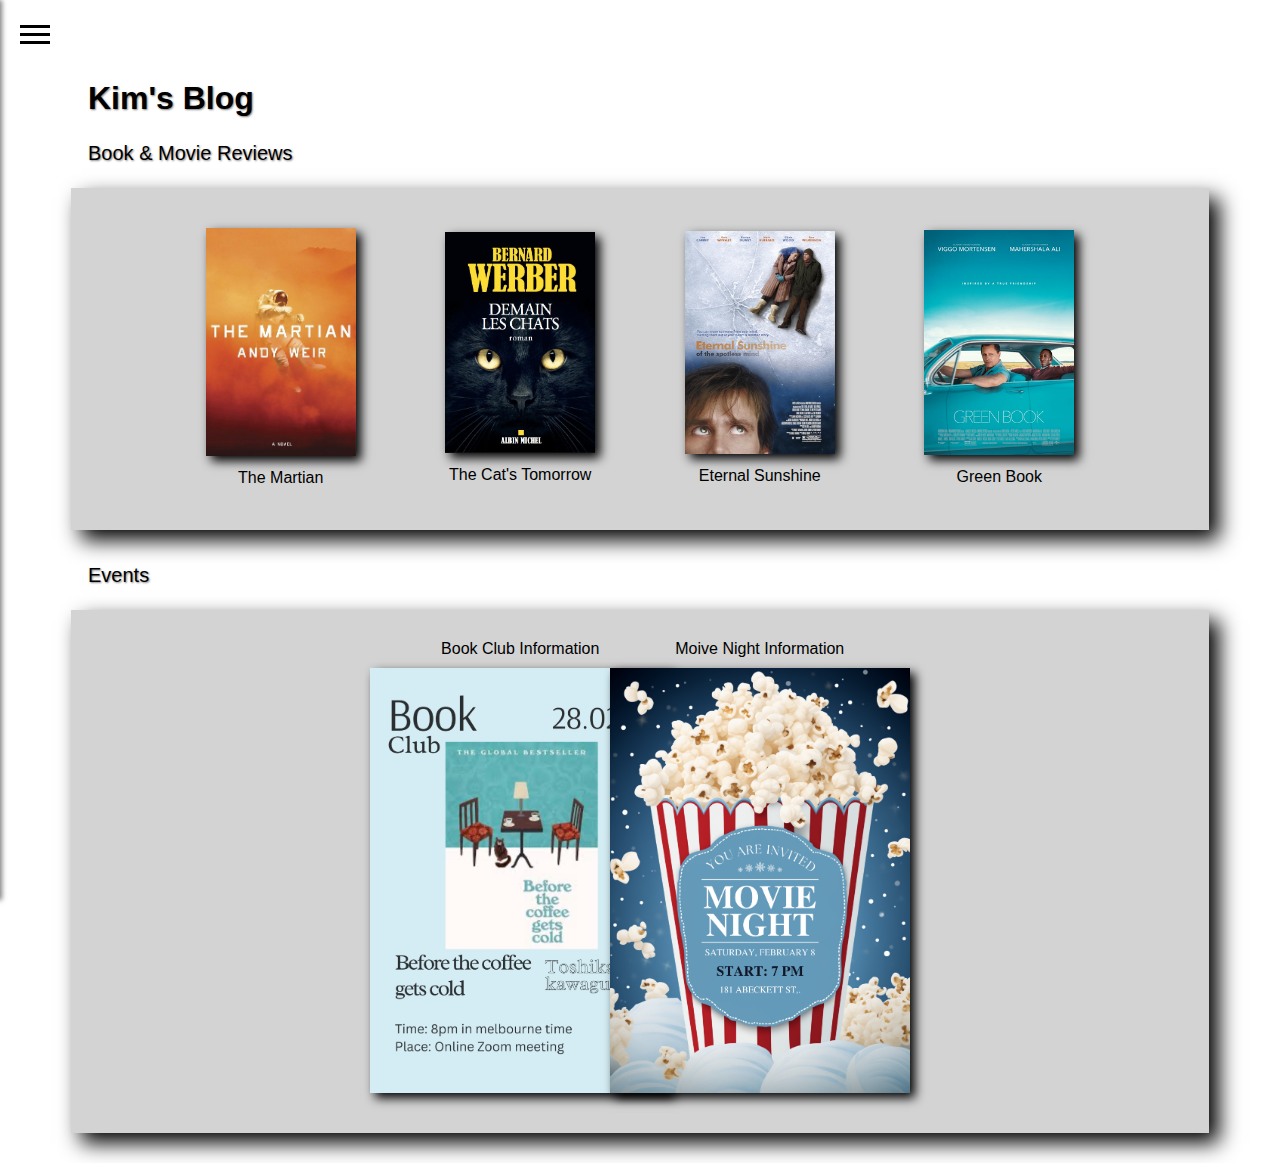
<file: index.html>
<!DOCTYPE html>
<html lang="en">
    <head>
        <meta charset="UTF-8">
        <meta name="viewport" content = "width=device-width, initial-scale=1.0">
        <title> Home </title>
        <link rel="stylesheet" href="home.css">
    </head>
    <body>
        <h1> <a href="home.html"> Kim's Blog </a> </h1>

        <script src="home.js"> </script>
        <div class="menu-toggle" onclick="toggleMenu()">
            <div class="bar"> </div>
            <div class="bar"> </div>
            <div class="bar"> </div>
        </div>

        <nav class="sidebar">
            <ul> 
                <li> <a href="home.html"> Home </a> </li>
                <li> <a href="Contents.html"> Contents </a> </li>
                <li> <a href="About.html"> About </a> </li>
            </ul>
        </nav>

        <p class="title"> Book & Movie Reviews </p> 

        <div class="review-container">
            <div>
                <img src="The_martian.jpeg" alt="The_martian">
                <p> The Martian </p>
            </div>
            <div>
                <img src="The_cat's_tomorrow.jpeg" alt="The_cat's_tomorrow">
                <p> The Cat's Tomorrow </p>
            </div>
            <div>
                <img src="Eternal_sunshine.jpeg" alt="Eternal_sunshine.jpeg">
                <p> Eternal Sunshine </p>
            </div>
            <div>
                <img src="Green_Book.png" alt="Green_Book">
                <p> Green Book </p>
            </div>
        </div>
        
        <p class="title"> Events </p> 
        <div class="event-container">
            <div>
                Book Club Information
                <img class="events" src="BookClub.png" alt="BookClub">
            </div>
            <div>
                Moive Night Information
                <img class="events" src="MovieNight.png" alt="MovieNight">
            </div>
        </div>
    </body>
</html>
</file>
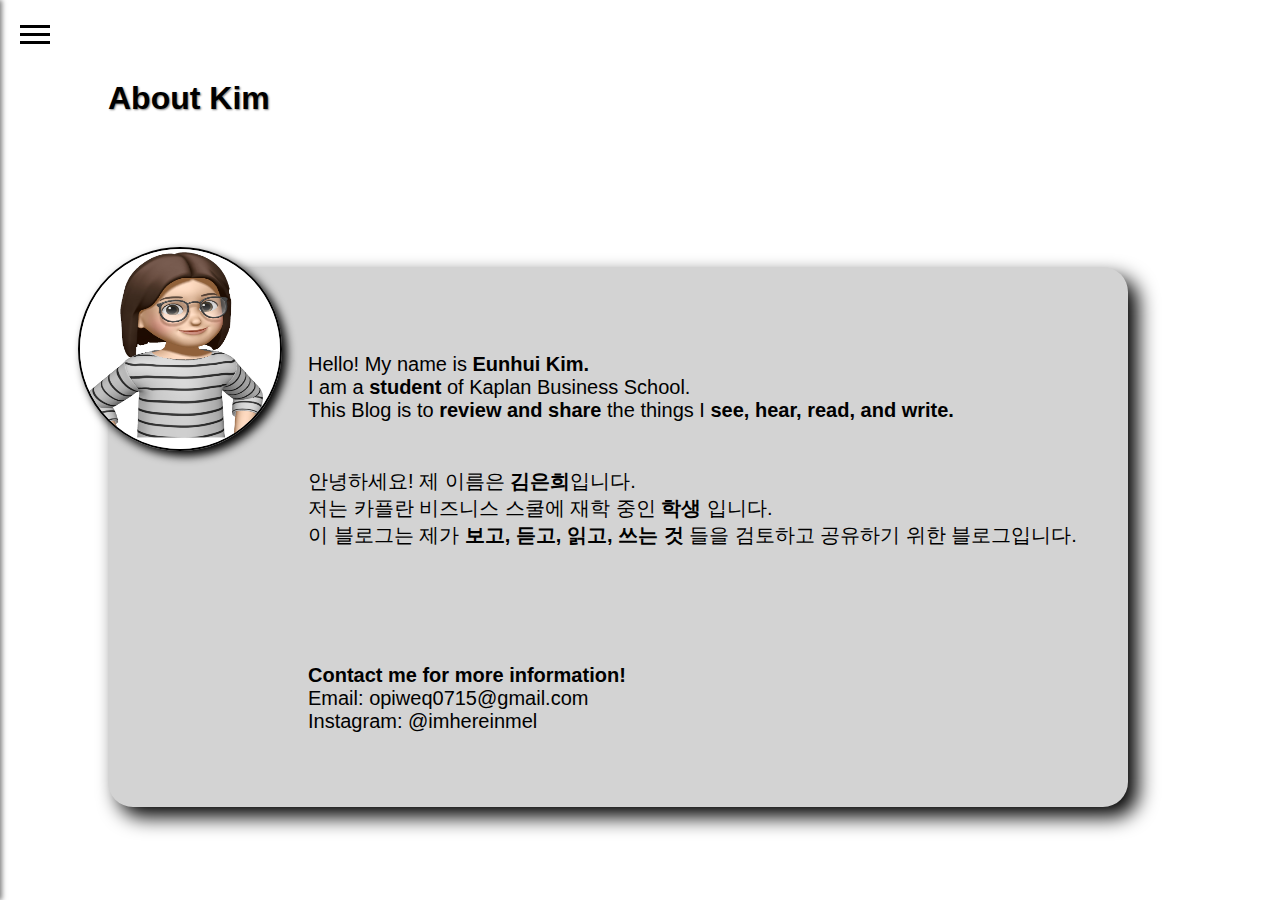
<file: About.html>
<!DOCTYPE html>
<html lang="en">
    <head>
        <meta charset="UTF-8">
        <meta name="viewport" content = "width=device-width, initial-scale=1.0">
        <title> About </title>
        <link rel="stylesheet" href="About.css">
    </head>
    <body>
        <h1> <a href="About.html"> About Kim </a></h1>
        <script src="About.js"> </script>
        <div class="menu-toggle" onclick="toggleMenu()">
            <div class="bar"> </div>
            <div class="bar"> </div>
            <div class="bar"> </div>
        </div>

        <nav class="sidebar">
            <ul> 
                <li> <a href="home.html"> Home </a> </li>
                <li> <a href="Contents.html"> Contents </a> </li>
                <li> <a href="About.html"> About </a> </li>
            </ul>
        </nav>
        
        <div class="Information">
            <img src="Me.jpg" alt="Me" class="Me-img">
            <p> Hello! My name is <b> Eunhui Kim. </b>
                I am a <b> student </b> of Kaplan Business School.
                This Blog is to <b> review and share </b> the things I <b> see, hear, read, and write. </b>
                
                
                안녕하세요! 제 이름은 <b>김은희</b>입니다.
                저는 카플란 비즈니스 스쿨에 재학 중인 <b> 학생 </b>입니다.
                이 블로그는 제가 <b> 보고, 듣고, 읽고, 쓰는 것 </b> 들을 검토하고 공유하기 위한 블로그입니다.





                <b> Contact me for more information! </b>
                Email: <a href="https://mail.google.com/"> opiweq0715@gmail.com </a>
                Instagram: <a href="https://instagram.com"> @imhereinmel </a> 
            </p>
        </div>
    </body>
</html>
</file>
<file: home.css>
body {
    background-color: white;
}

h1 {
    color: Black;
    text-align: left;
    font-family: Optima, sans-serif;
    margin-top: 80px;
    margin-left: 80px;
    text-shadow: 1px 1px 2px grey;
}

h1 a {
    color: black;
    text-decoration: none;
    transition: color 0.3s ease;
}

.menu-toggle {
    position: fixed;
    top: 20px;
    left: 20px;
    cursor: pointer;
    z-index: 1000;
    transition: left 0.3s;
}

.menu-toggle .bar {
    width: 30px;
    height: 3px;
    background-color: black;
    margin: 5px 0;
    transition: 0.3s;
}

.sidebar {
    position: fixed;
    top: 0;
    left: -250px;
    width: 250px;
    height: 100%;
    background-color: black;
    color: white;
    overflow-y: auto;
    transition: 0.3s;
    z-index: 999;
    box-shadow: 2px 0 5px rgba(0, 0, 0, 0.5);
}


.sidebar ul {
    list-style-type: none;
    margin: 0;
    padding: 0;
}

.sidebar ul li {
    padding: 15px;
    border-bottom: 1px solid grey;
}

.sidebar ul li a {
    display: block;
    color: white;
    text-decoration: none;
}

.sidebar ul li a:hover {
    background-color: lightgrey;
}

.sidebar.active {
    left: 0;
}

.title {
    font-family: Optima, sans-serif;
    font-size: 20px;
    margin-left: 80px;
    color: black;
    text-align: left;
    text-shadow: 1px 1px 2px grey;
}

p {
    margin: 0; 
    font-family: Optima, sans-serif; 
    font-size: 16px; 
    line-height: 1.5; 
    text-align: center; 
}

div.review-container {
    background-color: lightgrey;
    max-width: 90%;
    overflow: auto;
    margin: 0 auto;
    margin-top: 20px;
    margin-bottom: 30px;
    display: flex; 
    justify-content: center; 
    align-items: center; 
    flex-wrap: wrap; 
    padding: 30px 20px 30px 20px;
    box-sizing: border-box;
    box-shadow: 10px 10px 20px black;
}

div.review-container div {
    flex: 1 1 20%;
    max-width: 20%;  
    min-width: 200px;
    display: flex; 
    flex-direction: column; 
    justify-content: center; 
    align-items: center; 
    margin: 10px;
    box-sizing: border-box;
    text-align: center;
}

div.event-container {
    background-color: lightgrey;
    max-width: 90%;
    overflow: auto;
    margin: 0 auto;
    margin-top: 20px;
    margin-bottom: 30px;
    display: flex; 
    justify-content: center; 
    align-items: center; 
    flex-wrap: wrap;
    padding: 20px;
    box-sizing: border-box;
    box-shadow: 10px 10px 20px black;
    font-family: Optima, sans-serif; 
    
}

div.event-container div {
    flex: 1 1 20%;
    max-width: 20%;  
    min-width: 200px;
    display: flex;  
    flex-direction: column; 
    justify-content: center; 
    align-items: center; 
    margin: 10px; 
    box-sizing: border-box;
    text-align: center;
}

img {
    width: 150px;
    height: 300px;
    margin-bottom: 10px;
    height: auto;
    box-shadow: 5px 5px 10px black;
    cursor: pointer;
    transition: transform 0.2s;
}

img img:hover {
    transform: scale(1.1);
}

.styled-text {
    line-height: 1.5;
}

img.events {
    width: 300px;
    height: 400px;
    margin-top: 10px;
    margin-bottom: 10px;
    height: auto;
    box-shadow: 5px 5px 10px black;
}

@media screen and (max-width: 600px) {
    body {
        margin: 0;
    }
}
</file>
<file: About.css>
body {
    background-color: white;
}

h1 {
    color: Black;
    text-align: left;
    font-family: Optima, sans-serif;
    margin-top: 80px;
    margin-left: 100px;
    text-shadow: 1px 1px 2px grey;
}

h1 a {
    color: black;
        text-decoration: none;
        transition: color 0.3s ease;
}

.menu-toggle {
    position: fixed;
    top: 20px;
    left: 20px;
    cursor: pointer;
    z-index: 1000;
    transition: left 0.3s;
}

.menu-toggle .bar {
    width: 30px;
    height: 3px;
    background-color: black;
    margin: 5px 0;
    transition: 0.3s;
}

.sidebar {
    position: fixed;
    top: 0;
    left: -250px;
    width: 250px;
    height: 100%;
    background-color: black;
    color: white;
    overflow-y: auto;
    transition: 0.3s;
    z-index: 999;
    box-shadow: 2px 0 5px rgba(0, 0, 0, 0.5);
}


.sidebar ul {
    list-style-type: none;
    margin: 0;
    padding: 0;
}

.sidebar ul li {
    padding: 15px;
    border-bottom: 1px solid grey;
}

.sidebar ul li a {
    display: block;
    color: white;
    text-decoration: none;
}

.sidebar ul li a:hover {
    background-color: lightgrey;
}

.sidebar.active {
    left: 0;
}

.Information {
    background-color: lightgrey;
    border-radius: 25px;
    padding: 20px 20px 20px 200px;
    width: 800px;
    height: 500px;
    margin-top: 150px;
    margin-left: 100px;
    position: relative;
    font-size: 20px;
    white-space: pre-line;
    font-family: Optima, sans-serif;
    box-shadow: 10px 10px 20px black;
}

.Me-img {
    width: 200px;
    height: 200px;
    border-radius: 50%;
    border: 2px solid black;
    outline: 0 10px 6px rgba(0, 0, 0, 0.2);
    position: absolute;
    top: -20px;
    left: -30px;
    box-shadow: 5px 5px 10px black;
}

.Information a {
        color: black;
        text-decoration: none;
        transition: color 0.3s ease;
}

.Information a:hover {
    color: Blue;
}
@media screen and (max-width: 600px) {
    .Information {
        background-color: lightgrey;
        max-width: 90%;
        width: auto;
        margin: 0 auto;
        margin-top: 50px;
        border-radius: 25px;
        padding: 20px;
        padding-top: 100px;
        font-size: 16px; /* 작은 화면에서 글씨 크기 조정 */
        font-family: Optima, sans-serif;
        box-shadow: 10px 10px 20px black;
        display: flex;
        flex-direction: column; /* 세로 정렬 */
        justify-content: center; /* 수직 가운데 정렬 */
        align-items: center; /* 수평 가운데 정렬 */
        text-align: center; /* 텍스트 가운데 정렬 */
    }

    .Me-img {
        width: 150px;
        height: 150px;
        border-radius: 50%;
        border: 2px solid black;
        box-shadow: 5px 5px 10px black;
        margin-bottom: 20px; /* 이미지와 텍스트 사이 간격 추가 */
    }
}
</file>
